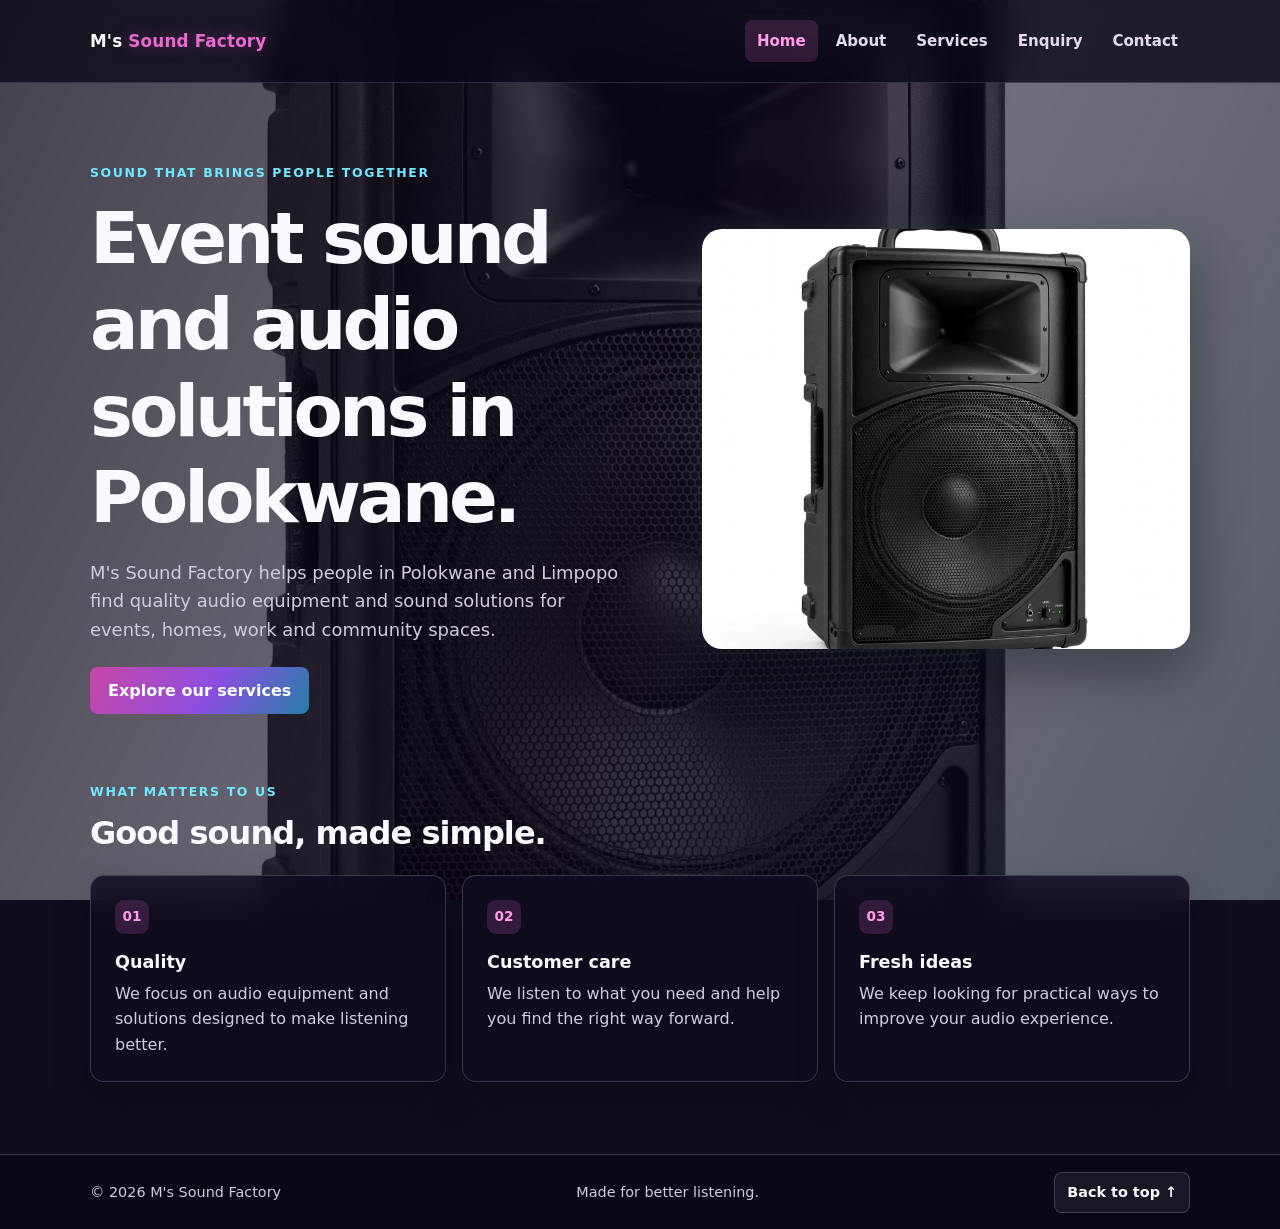
<file: part 1/index.html>
<!DOCTYPE html>
<html lang="en">

<head>
    <meta charset="UTF-8">
    <meta name="viewport" content="width=device-width, initial-scale=1.0">
    <meta name="description" content="Discover event sound services, quality audio equipment and sound solutions from M's Sound Factory in Polokwane, Limpopo.">
    <meta name="theme-color" content="#100d1d">
    <meta property="og:type" content="website">
    <meta property="og:title" content="Event Sound &amp; Audio Equipment | M's Sound Factory">
    <meta property="og:description" content="Explore event sound services, quality audio equipment and sound solutions in Polokwane, Limpopo.">
    <title>Event Sound &amp; Audio Equipment | M's Sound Factory</title>
    <meta http-equiv="Content-Security-Policy" content="default-src 'self'; script-src 'self'; style-src 'self'; img-src 'self' data:; media-src 'self'; frame-src https://maps.google.com; form-action 'self'; base-uri 'self'; object-src 'none'; upgrade-insecure-requests">
    <link rel="stylesheet" href="css/style.css">
    <script src="js/script.js" defer></script>
</head>

<body id="top">
    <video class="site-background-video" autoplay muted loop playsinline preload="metadata" poster="images/speaker.jpeg" aria-hidden="true" tabindex="-1">
        <source src="images/background-video.mp4" type="video/mp4">
    </video>
    <header class="site-header">
        <div class="header-inner">
            <a class="brand" href="index.html">M's <span>Sound Factory</span></a>
            <nav class="site-nav" aria-label="Main navigation">
                <a href="index.html" aria-current="page">Home</a>
                <a href="about.html">About</a>
                <a href="services.html">Services</a>
                <a href="enquiry.html">Enquiry</a>
                <a href="contact.html">Contact</a>
            </nav>
        </div>
    </header>

    <main>
        <section class="hero">
            <div class="hero-copy">
                <p class="eyebrow">Sound that brings people together</p>
                <h1>Event sound and audio solutions in Polokwane.</h1>
                <p class="lead">M's Sound Factory helps people in Polokwane and Limpopo find quality audio equipment and sound solutions for events, homes, work and community spaces.</p>
                <a class="button" href="services.html">Explore our services</a>
            </div>
            <img class="hero-image" src="images/speaker.jpeg" alt="Professional black PA speaker for event sound" fetchpriority="high" decoding="async">
        </section>

        <section class="content-section">
            <p class="eyebrow">What matters to us</p>
            <h2>Good sound, made simple.</h2>
            <div class="card-grid">
                <article class="card">
                    <span class="card-mark" aria-hidden="true">01</span>
                    <h3>Quality</h3>
                    <p>We focus on audio equipment and solutions designed to make listening better.</p>
                </article>
                <article class="card">
                    <span class="card-mark" aria-hidden="true">02</span>
                    <h3>Customer care</h3>
                    <p>We listen to what you need and help you find the right way forward.</p>
                </article>
                <article class="card">
                    <span class="card-mark" aria-hidden="true">03</span>
                    <h3>Fresh ideas</h3>
                    <p>We keep looking for practical ways to improve your audio experience.</p>
                </article>
            </div>
        </section>
    </main>

    <footer class="site-footer">
        <div class="site-footer-inner">
            <p>&copy; <span data-current-year></span> M's Sound Factory</p>
            <p>Made for better listening.</p>
            <button class="back-to-top" type="button">Back to top ↑</button>
        </div>
    </footer>
</body>

</html>
</file>
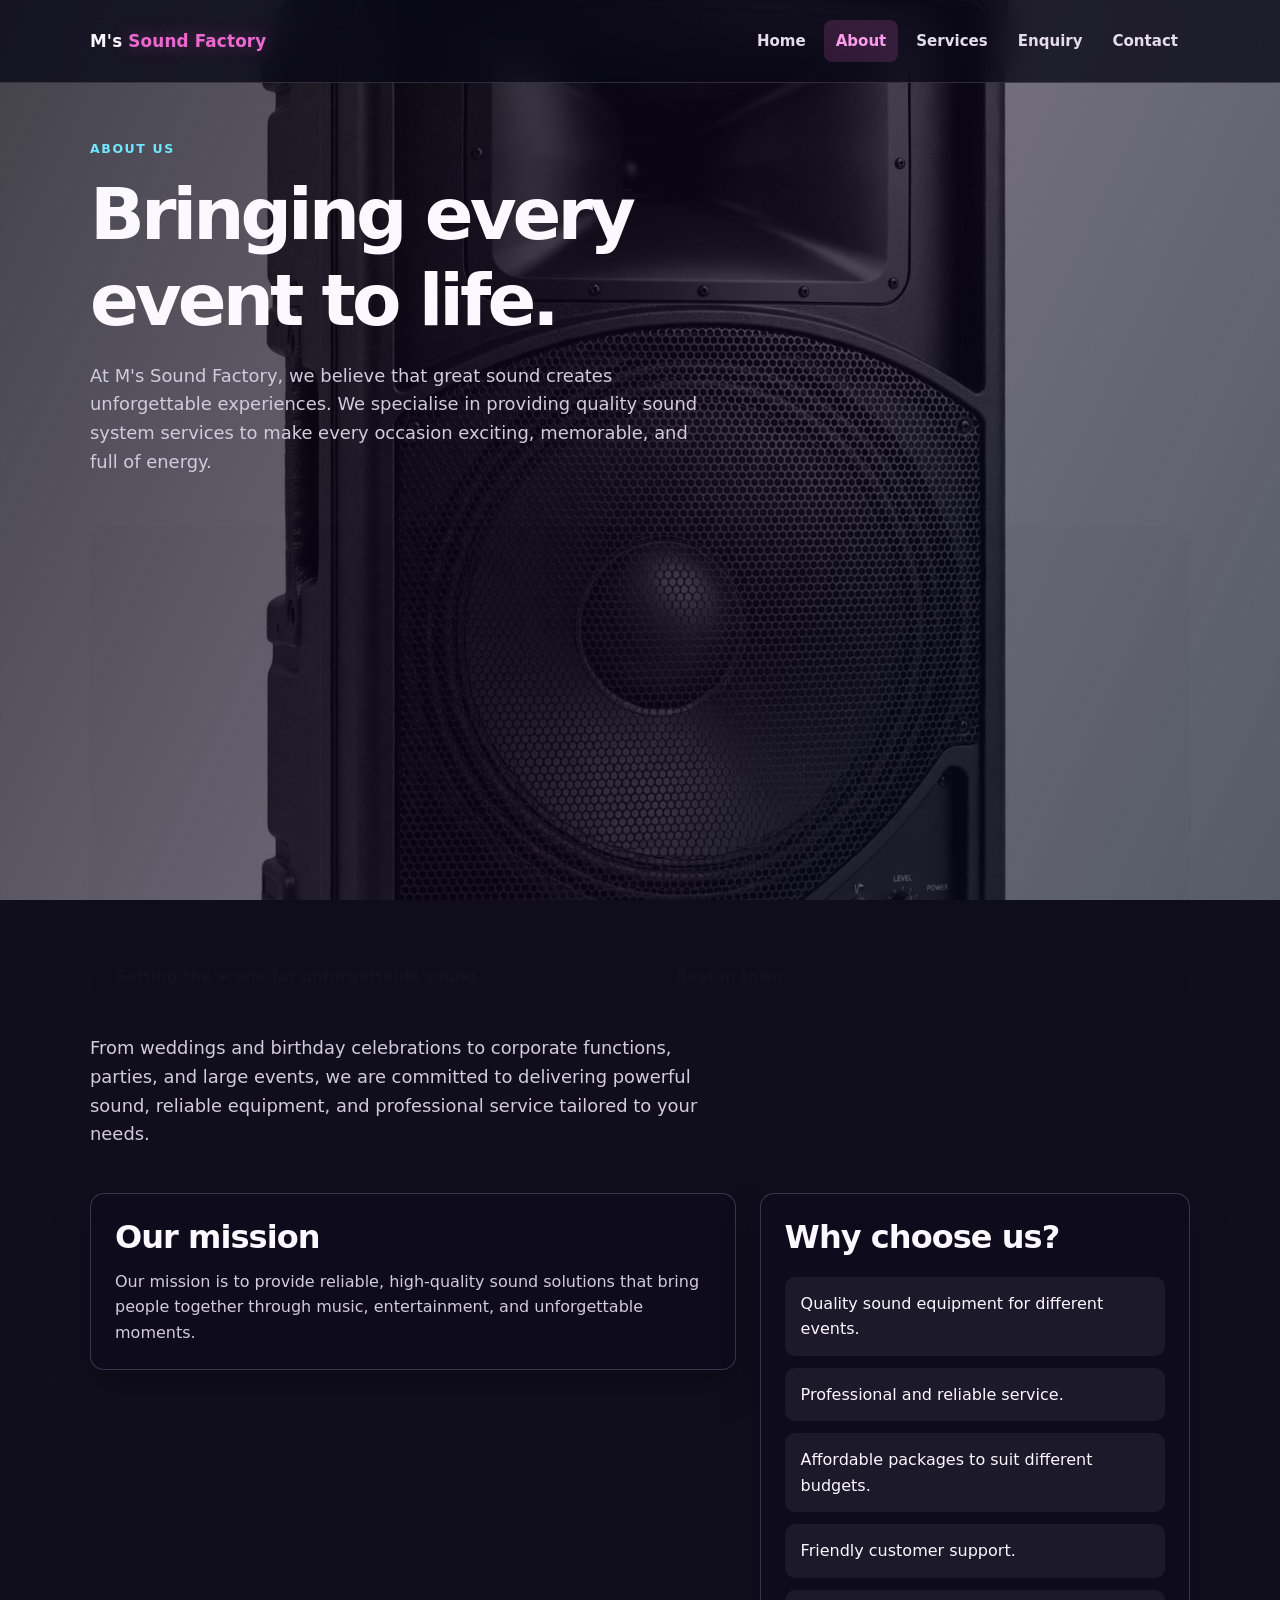
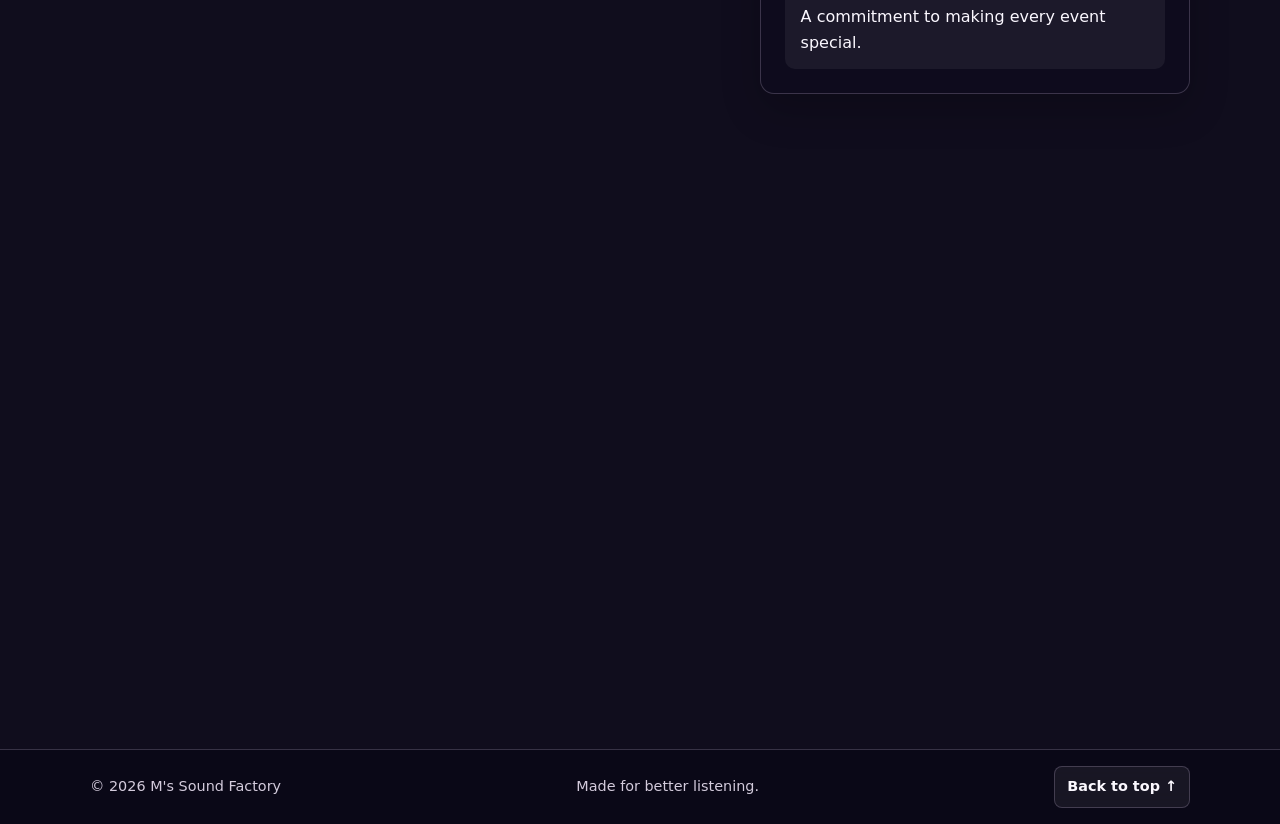
<file: part 1/about.html>
<!DOCTYPE html>
<html lang="en">

<head>
    <meta charset="UTF-8">
    <meta name="viewport" content="width=device-width, initial-scale=1.0">
    <meta name="description" content="Meet M's Sound Factory, providing quality event sound and audio solutions for weddings, parties and functions in Polokwane, Limpopo.">
    <meta name="theme-color" content="#100d1d">
    <meta property="og:type" content="website">
    <meta property="og:title" content="About M's Sound Factory | Polokwane Event Sound">
    <meta property="og:description" content="Learn about our event sound services and audio solutions in Polokwane, Limpopo.">
    <title>About M's Sound Factory | Polokwane Event Sound</title>
    <meta http-equiv="Content-Security-Policy" content="default-src 'self'; script-src 'self'; style-src 'self'; img-src 'self' data:; media-src 'self'; frame-src https://maps.google.com; form-action 'self'; base-uri 'self'; object-src 'none'; upgrade-insecure-requests">
    <link rel="stylesheet" href="css/style.css">
    <script src="js/script.js" defer></script>
</head>

<body id="top">
    <video class="site-background-video" autoplay muted loop playsinline preload="metadata" poster="images/speaker.jpeg" aria-hidden="true" tabindex="-1">
        <source src="images/background-video.mp4" type="video/mp4">
    </video>
    <header class="site-header">
        <div class="header-inner">
            <a class="brand" href="index.html">M's <span>Sound Factory</span></a>
            <nav class="site-nav" aria-label="Main navigation">
                <a href="index.html">Home</a>
                <a href="about.html" aria-current="page">About</a>
                <a href="services.html">Services</a>
                <a href="enquiry.html">Enquiry</a>
                <a href="contact.html">Contact</a>
            </nav>
        </div>
    </header>

    <main>
        <section class="page-intro">
            <p class="eyebrow">About us</p>
            <h1>Bringing every event to life.</h1>
            <p class="lead">At M's Sound Factory, we believe that great sound creates unforgettable experiences. We specialise in providing quality sound system services to make every occasion exciting, memorable, and full of energy.</p>
        </section>

        <section class="about-gallery" aria-label="Our sound and event setup" data-reveal>
            <figure class="about-image-feature">
                <button class="gallery-trigger" type="button" data-lightbox data-caption="Setting the scene for unforgettable sound." aria-label="View the event setup image">
                    <img src="images/about-event.jpeg" alt="Colorful speakers and event lighting at an event sound setup in Polokwane" loading="lazy" decoding="async">
                </button>
                <figcaption>Setting the scene for unforgettable sound.</figcaption>
            </figure>

            <figure class="about-image-feature">
                <button class="gallery-trigger" type="button" data-lightbox data-caption="Best in town." aria-label="View the speaker setup image">
                    <img src="images/best-in-town.jpeg" alt="A stack of illuminated speakers prepared for an event" loading="lazy" decoding="async">
                </button>
                <figcaption>Best in town.</figcaption>
            </figure>
        </section>

        <section class="content-section">
            <p class="lead">From weddings and birthday celebrations to corporate functions, parties, and large events, we are committed to delivering powerful sound, reliable equipment, and professional service tailored to your needs.</p>
        </section>

        <div class="split-layout content-section">
            <section class="info-card">
                <h2>Our mission</h2>
                <p>Our mission is to provide reliable, high-quality sound solutions that bring people together through music, entertainment, and unforgettable moments.</p>
            </section>

            <section class="info-card">
                <h2>Why choose us?</h2>
                <ul class="value-list">
                    <li>Quality sound equipment for different events.</li>
                    <li>Professional and reliable service.</li>
                    <li>Affordable packages to suit different budgets.</li>
                    <li>Friendly customer support.</li>
                    <li>A commitment to making every event special.</li>
                </ul>
            </section>
        </div>

        <section class="content-section faq-section" aria-labelledby="faq-heading" data-reveal>
            <p class="eyebrow">Quick answers</p>
            <h2 id="faq-heading">Frequently asked questions</h2>
            <div class="faq-list" data-accordion>
                <details class="faq-item">
                    <summary>What types of events do you support?</summary>
                    <p>We provide sound solutions for weddings, birthdays, corporate functions, parties, and other events.</p>
                </details>
                <details class="faq-item">
                    <summary>Can you help me choose the right sound setup?</summary>
                    <p>Yes. Send us your requirements through the enquiry form and we can help you explore suitable options.</p>
                </details>
                <details class="faq-item">
                    <summary>How can I request a quotation?</summary>
                    <p>Use the contact or enquiry form and include details about your event and sound requirements.</p>
                </details>
            </div>
        </section>

        <section class="content-section info-card" data-reveal>
            <h2>Let's make your event unforgettable!</h2>
            <p>Contact us today to discuss your event requirements and get a quotation.</p>
            <a class="button" href="contact.html">Contact us</a>
        </section>
    </main>

    <footer class="site-footer">
        <div class="site-footer-inner">
            <p>&copy; <span data-current-year></span> M's Sound Factory</p>
            <p>Made for better listening.</p>
            <button class="back-to-top" type="button">Back to top ↑</button>
        </div>
    </footer>
</body>

</html>
</file>
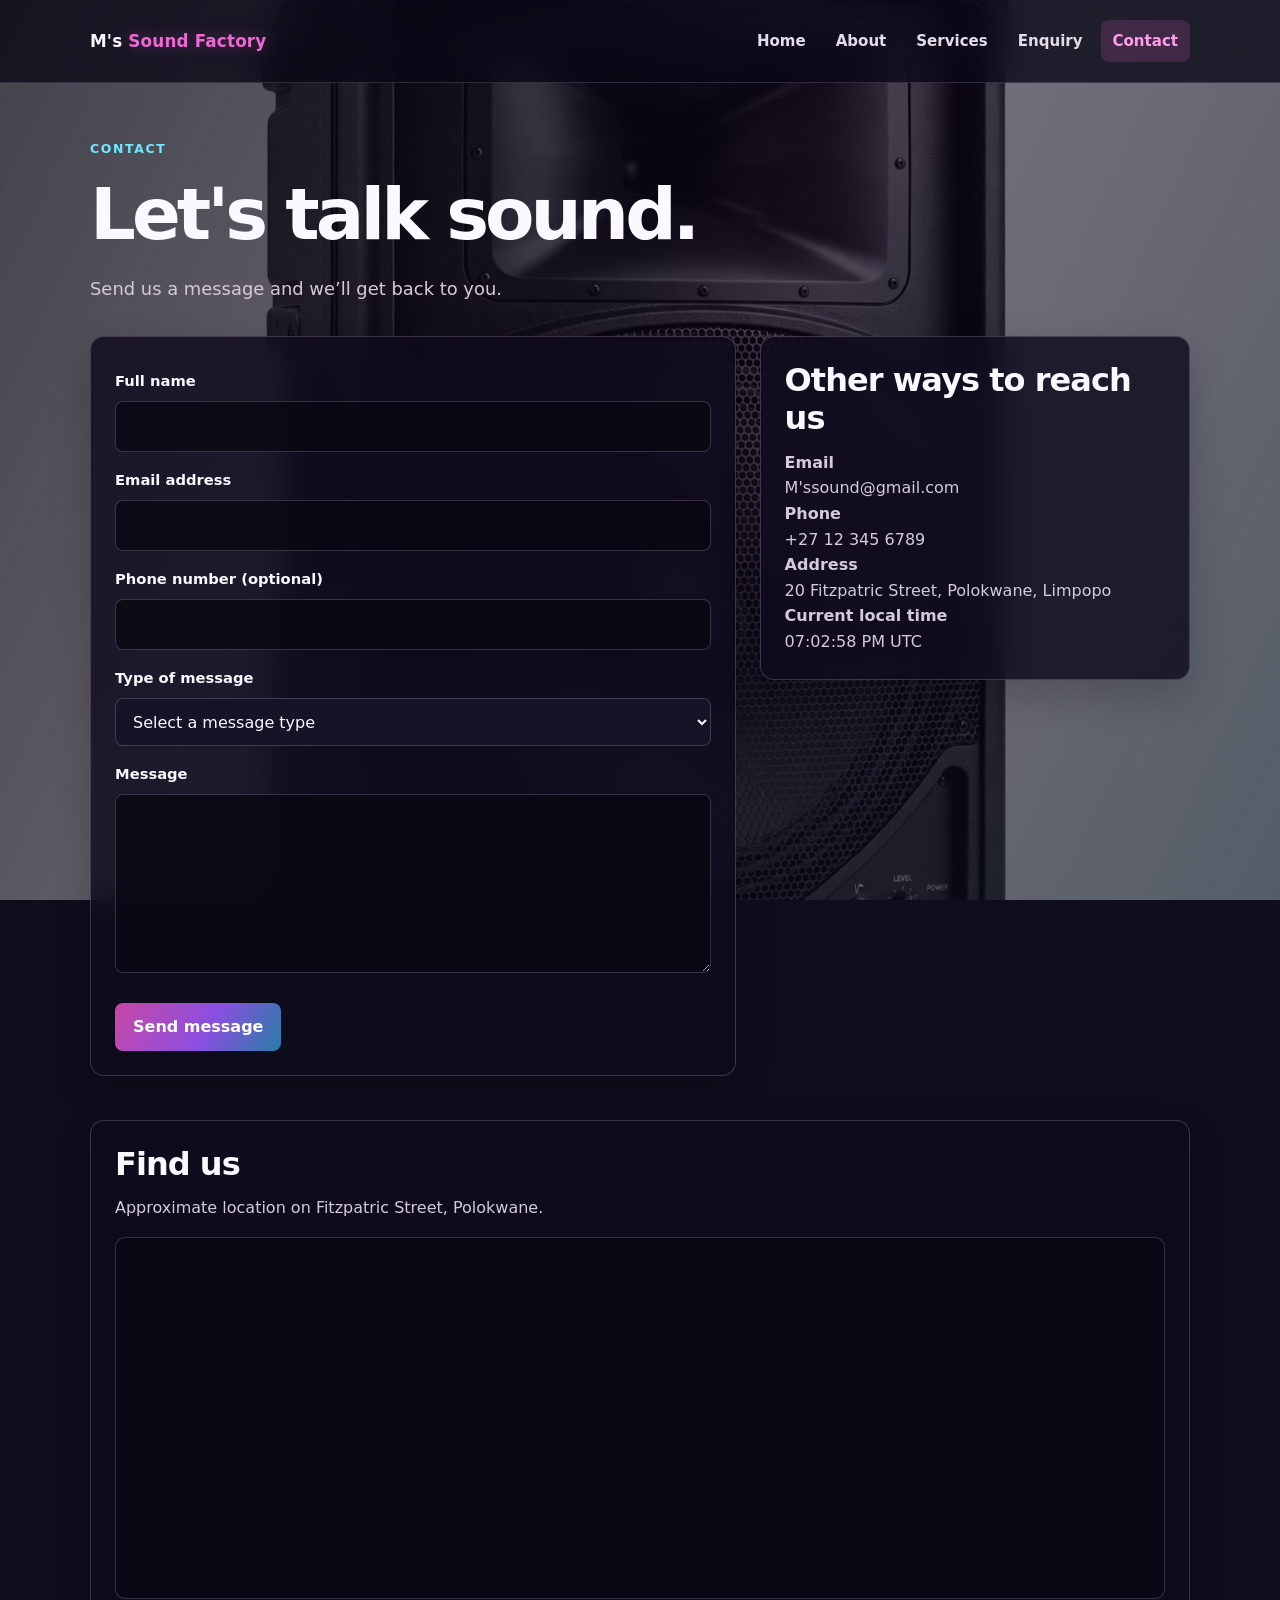
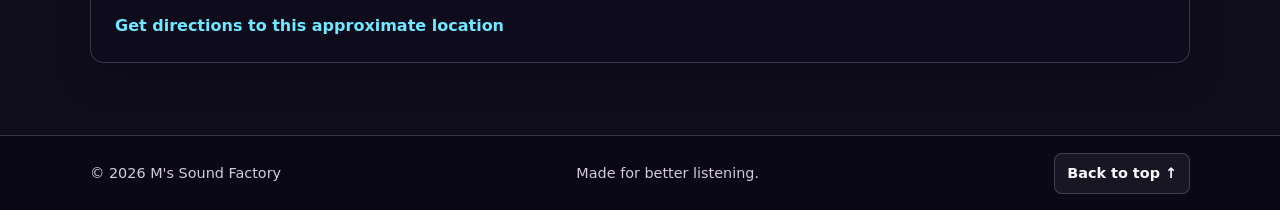
<file: part 1/contact.html>
<!DOCTYPE html>
<html lang="en">

<head>
    <meta charset="UTF-8">
    <meta name="viewport" content="width=device-width, initial-scale=1.0">
    <meta name="description" content="Contact M's Sound Factory for event sound and audio equipment enquiries in Polokwane, Limpopo. Call, email or get directions.">
    <meta name="theme-color" content="#100d1d">
    <meta property="og:type" content="website">
    <meta property="og:title" content="Contact M's Sound Factory | Polokwane, Limpopo">
    <meta property="og:description" content="Get in touch about sound equipment and event audio services in Polokwane, Limpopo.">
    <title>Contact M's Sound Factory | Polokwane, Limpopo</title>
    <meta http-equiv="Content-Security-Policy" content="default-src 'self'; script-src 'self'; style-src 'self'; img-src 'self' data:; media-src 'self'; frame-src https://maps.google.com https://www.google.com; form-action 'self' mailto:; base-uri 'self'; object-src 'none'; upgrade-insecure-requests">
    <link rel="stylesheet" href="css/style.css">
    <script src="js/script.js" defer></script>
</head>

<body id="top">
    <video class="site-background-video" autoplay muted loop playsinline preload="metadata" poster="images/speaker.jpeg" aria-hidden="true" tabindex="-1">
        <source src="images/background-video.mp4" type="video/mp4">
    </video>
    <header class="site-header">
        <div class="header-inner">
            <a class="brand" href="index.html">M's <span>Sound Factory</span></a>
            <nav class="site-nav" aria-label="Main navigation">
                <a href="index.html">Home</a>
                <a href="about.html">About</a>
                <a href="services.html">Services</a>
                <a href="enquiry.html">Enquiry</a>
                <a href="contact.html" aria-current="page">Contact</a>
            </nav>
        </div>
    </header>

    <main>
        <section class="page-intro">
            <p class="eyebrow">Contact</p>
            <h1>Let's talk sound.</h1>
            <p class="lead">Send us a message and we’ll get back to you.</p>
        </section>

        <div class="split-layout">
            <section class="form-card" aria-label="Contact form">
                <form action="mailto:M'ssound@gmail.com" method="post" enctype="text/plain" data-form-purpose="contact">
                    <label for="name">Full name</label>
                    <input type="text" id="name" name="name" autocomplete="name" minlength="2" maxlength="80" required>

                    <label for="email">Email address</label>
                    <input type="email" id="email" name="email" autocomplete="email" maxlength="254" required>

                    <label for="phone">Phone number (optional)</label>
                    <input type="tel" id="phone" name="phone" autocomplete="tel" pattern="(?=(?:.*[0-9]){7})[+]?[0-9 ()-]{7,20}" title="Enter at least 7 digits; you may include a leading +, spaces, parentheses, or hyphens.">

                    <label for="message-type">Type of message</label>
                    <select id="message-type" name="messageType" required>
                        <option value="" selected disabled>Select a message type</option>
                        <option value="General question">General question</option>
                        <option value="Feedback">Feedback</option>
                        <option value="Service support">Service support</option>
                        <option value="Other">Other</option>
                    </select>

                    <label for="message">Message</label>
                    <textarea id="message" name="message" rows="6" minlength="10" maxlength="2000" required></textarea>

                    <button class="button" type="submit">Send message</button>
                    <p class="form-response" data-form-response role="status" aria-live="polite"></p>
                </form>
            </section>

            <aside class="info-card">
                <h2>Other ways to reach us</h2>
                <p><strong>Email</strong><br><a href="mailto:M'ssound@gmail.com">M'ssound@gmail.com</a></p>
                <p><strong>Phone</strong><br><a href="tel:+27123456789">+27 12 345 6789</a></p>
                <p><strong>Address</strong><br>20 Fitzpatric Street, Polokwane, Limpopo</p>
                <p><strong>Current local time</strong><br><time id="current-time">Loading current time…</time></p>
            </aside>
        </div>

        <section class="map-section content-section" aria-labelledby="map-heading">
            <h2 id="map-heading">Find us</h2>
            <p class="map-location-note">Approximate location on Fitzpatric Street, Polokwane.</p>
            <div class="map-frame">
                <iframe
                    src="https://maps.google.com/maps?q=-23.9195648%2C29.4422765&amp;z=18&amp;output=embed"
                    title="Map showing the approximate location on Fitzpatric Street, Polokwane"
                    loading="lazy"
                    referrerpolicy="no-referrer-when-downgrade"
                    allowfullscreen>
                </iframe>
            </div>
            <a class="map-link" href="https://www.google.com/maps/dir/?api=1&amp;destination=-23.9195648%2C29.4422765" target="_blank" rel="noopener noreferrer">Get directions to this approximate location</a>
        </section>
    </main>

    <footer class="site-footer">
        <div class="site-footer-inner">
            <p>&copy; <span data-current-year></span> M's Sound Factory</p>
            <p>Made for better listening.</p>
            <button class="back-to-top" type="button">Back to top ↑</button>
        </div>
    </footer>
</body>

</html>
</file>
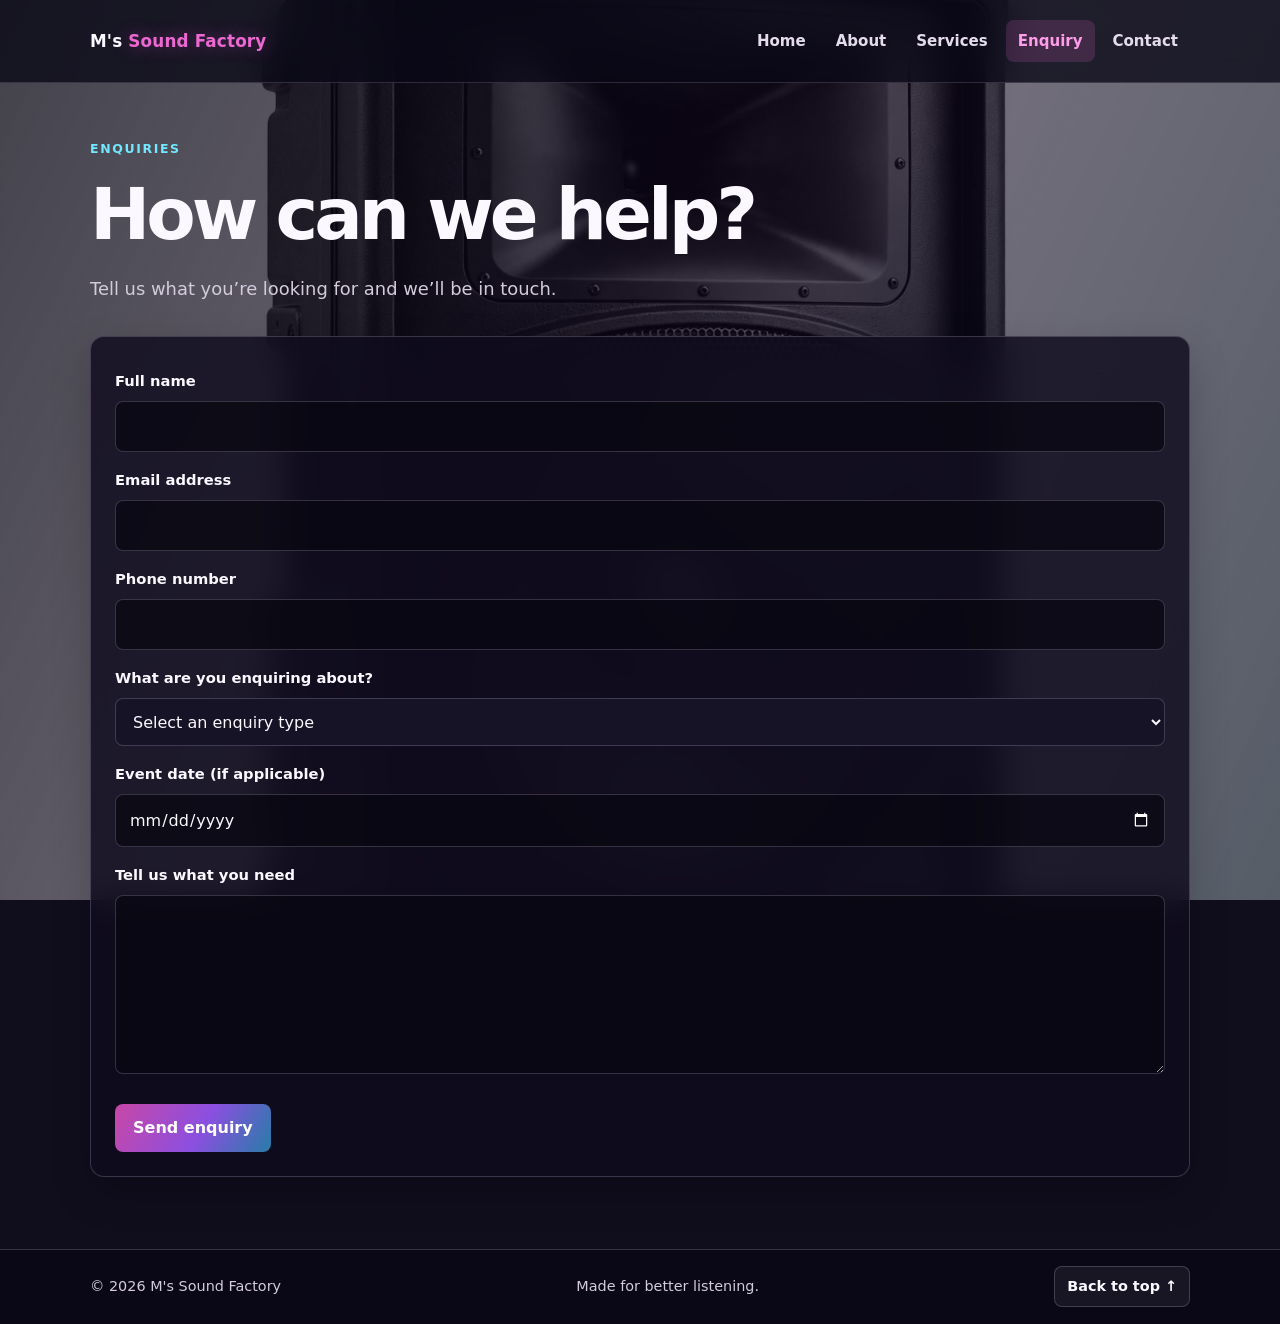
<file: part 1/enquiry.html>
<!DOCTYPE html>
<html lang="en">

<head>
    <meta charset="UTF-8">
    <meta name="viewport" content="width=device-width, initial-scale=1.0">
    <meta name="description" content="Send an enquiry to M's Sound Factory about audio equipment and event sound solutions in Polokwane, Limpopo.">
    <meta name="theme-color" content="#100d1d">
    <meta property="og:type" content="website">
    <meta property="og:title" content="Enquire About Event Sound | M's Sound Factory">
    <meta property="og:description" content="Tell M's Sound Factory what audio equipment or event sound solution you need in Polokwane, Limpopo.">
    <title>Enquire About Event Sound | M's Sound Factory</title>
    <meta http-equiv="Content-Security-Policy" content="default-src 'self'; script-src 'self'; style-src 'self'; img-src 'self' data:; media-src 'self'; frame-src https://maps.google.com; form-action 'self' mailto:; base-uri 'self'; object-src 'none'; upgrade-insecure-requests">
    <link rel="stylesheet" href="css/style.css">
    <script src="js/script.js" defer></script>
</head>

<body id="top">
    <video class="site-background-video" autoplay muted loop playsinline preload="metadata" poster="images/speaker.jpeg" aria-hidden="true" tabindex="-1">
        <source src="images/background-video.mp4" type="video/mp4">
    </video>
    <header class="site-header">
        <div class="header-inner">
            <a class="brand" href="index.html">M's <span>Sound Factory</span></a>
            <nav class="site-nav" aria-label="Main navigation">
                <a href="index.html">Home</a>
                <a href="about.html">About</a>
                <a href="services.html">Services</a>
                <a href="enquiry.html" aria-current="page">Enquiry</a>
                <a href="contact.html">Contact</a>
            </nav>
        </div>
    </header>

    <main>
        <section class="page-intro">
            <p class="eyebrow">Enquiries</p>
            <h1>How can we help?</h1>
            <p class="lead">Tell us what you’re looking for and we’ll be in touch.</p>
        </section>

        <section class="form-card" aria-label="Enquiry form">
            <form action="mailto:M'ssound@gmail.com" method="post" enctype="text/plain" data-form-purpose="enquiry">
                <label for="name">Full name</label>
                <input type="text" id="name" name="name" autocomplete="name" minlength="2" maxlength="80" required>

                <label for="email">Email address</label>
                <input type="email" id="email" name="email" autocomplete="email" maxlength="254" required>

                <label for="phone">Phone number</label>
                <input type="tel" id="phone" name="phone" autocomplete="tel" pattern="(?=(?:.*[0-9]){7})[+]?[0-9 ()-]{7,20}" title="Enter at least 7 digits; you may include a leading +, spaces, parentheses, or hyphens." required>

                <label for="enquiry-type">What are you enquiring about?</label>
                <select id="enquiry-type" name="enquiryType" required>
                    <option value="" selected disabled>Select an enquiry type</option>
                    <option value="Event sound services">Event sound services</option>
                    <option value="Audio equipment">Audio equipment</option>
                    <option value="Volunteer opportunity">Volunteer opportunity</option>
                    <option value="Sponsorship">Sponsorship</option>
                </select>

                <label for="event-date">Event date (if applicable)</label>
                <input type="date" id="event-date" name="eventDate">

                <label for="message">Tell us what you need</label>
                <textarea id="message" name="message" rows="6" minlength="15" maxlength="2000" required></textarea>

                <button class="button" type="submit">Send enquiry</button>
                <p class="form-response" data-form-response role="status" aria-live="polite"></p>
            </form>
        </section>
    </main>

    <footer class="site-footer">
        <div class="site-footer-inner">
            <p>&copy; <span data-current-year></span> M's Sound Factory</p>
            <p>Made for better listening.</p>
            <button class="back-to-top" type="button">Back to top ↑</button>
        </div>
    </footer>
</body>

</html>
</file>
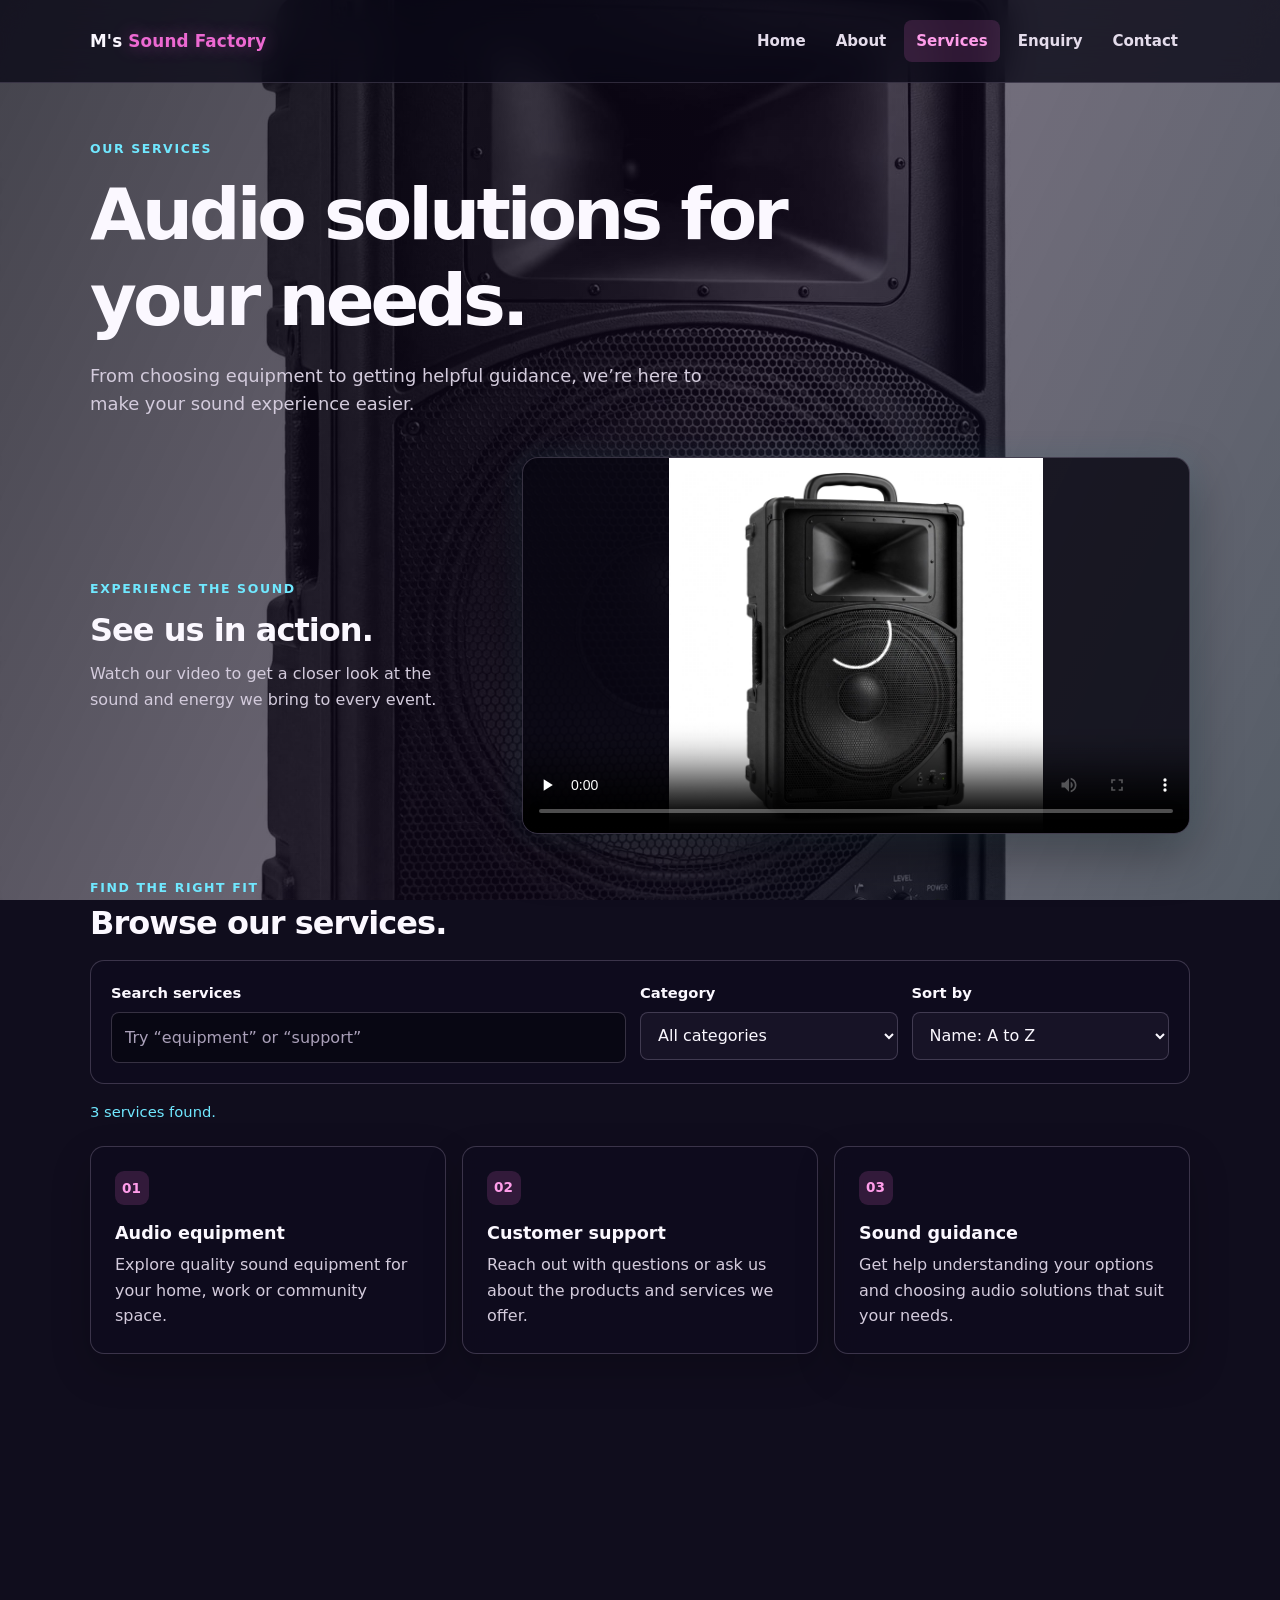
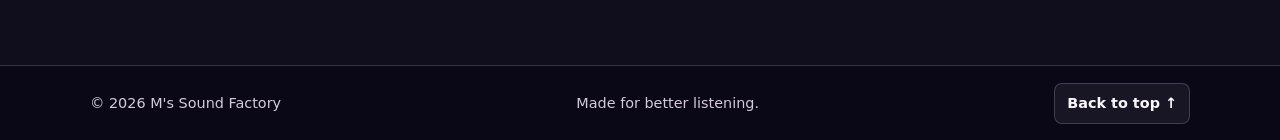
<file: part 1/services.html>
<!DOCTYPE html>
<html lang="en">

<head>
    <meta charset="UTF-8">
    <meta name="viewport" content="width=device-width, initial-scale=1.0">
    <meta name="description" content="Explore audio equipment, sound guidance and event sound services from M's Sound Factory in Polokwane and Limpopo.">
    <meta name="theme-color" content="#100d1d">
    <meta property="og:type" content="website">
    <meta property="og:title" content="Sound Equipment &amp; Event Audio Services | M's Sound Factory">
    <meta property="og:description" content="Find audio equipment, sound guidance and event sound services in Polokwane, Limpopo.">
    <title>Sound Equipment &amp; Event Audio Services | M's Sound Factory</title>
    <meta http-equiv="Content-Security-Policy" content="default-src 'self'; script-src 'self'; style-src 'self'; img-src 'self' data:; media-src 'self'; frame-src https://maps.google.com; form-action 'self'; base-uri 'self'; object-src 'none'; upgrade-insecure-requests">
    <link rel="stylesheet" href="css/style.css">
    <script src="js/script.js" defer></script>
</head>

<body id="top">
    <video class="site-background-video" autoplay muted loop playsinline preload="metadata" poster="images/speaker.jpeg" aria-hidden="true" tabindex="-1">
        <source src="images/background-video.mp4" type="video/mp4">
    </video>
    <header class="site-header">
        <div class="header-inner">
            <a class="brand" href="index.html">M's <span>Sound Factory</span></a>
            <nav class="site-nav" aria-label="Main navigation">
                <a href="index.html">Home</a>
                <a href="about.html">About</a>
                <a href="services.html" aria-current="page">Services</a>
                <a href="enquiry.html">Enquiry</a>
                <a href="contact.html">Contact</a>
            </nav>
        </div>
    </header>

    <main>
        <section class="page-intro">
            <p class="eyebrow">Our services</p>
            <h1>Audio solutions for your needs.</h1>
            <p class="lead">From choosing equipment to getting helpful guidance, we’re here to make your sound experience easier.</p>
        </section>

        <section class="service-video-section" aria-labelledby="service-video-heading">
            <div class="service-video-copy">
                <p class="eyebrow">Experience the sound</p>
                <h2 id="service-video-heading">See us in action.</h2>
                <p>Watch our video to get a closer look at the sound and energy we bring to every event.</p>
            </div>
            <div class="service-video-frame">
                <video controls playsinline preload="none" poster="images/speaker.jpeg">
                    <source src="images/services-showcase.mp4" type="video/mp4">
                    Your browser does not support embedded video.
                </video>
            </div>
        </section>

        <section class="service-browser content-section" aria-labelledby="service-browser-heading">
            <div class="service-browser-heading">
                <p class="eyebrow">Find the right fit</p>
                <h2 id="service-browser-heading">Browse our services.</h2>
            </div>
            <div class="service-filters">
                <div>
                    <label for="service-search">Search services</label>
                    <input type="search" id="service-search" placeholder="Try “equipment” or “support”">
                </div>
                <div>
                    <label for="service-category">Category</label>
                    <select id="service-category">
                        <option value="all">All categories</option>
                        <option value="equipment">Equipment</option>
                        <option value="guidance">Guidance</option>
                        <option value="support">Support</option>
                    </select>
                </div>
                <div>
                    <label for="service-sort">Sort by</label>
                    <select id="service-sort">
                        <option value="az">Name: A to Z</option>
                        <option value="za">Name: Z to A</option>
                    </select>
                </div>
            </div>
            <p class="service-results-status" id="service-results-status" role="status" aria-live="polite"></p>
            <div class="card-grid" id="service-results" aria-label="Filtered services"></div>
        </section>

        <section class="content-section" data-reveal>
            <div class="info-card">
                <h2>Have a question?</h2>
                <p>Tell us what you’re looking for and we’ll help you take the next step.</p>
                <a class="button" href="enquiry.html">Make an enquiry</a>
            </div>
        </section>
    </main>

    <footer class="site-footer">
        <div class="site-footer-inner">
            <p>&copy; <span data-current-year></span> M's Sound Factory</p>
            <p>Made for better listening.</p>
            <button class="back-to-top" type="button">Back to top ↑</button>
        </div>
    </footer>
</body>

</html>
</file>
<file: part 1/css/style.css>
:root {
    color-scheme: dark;
    --ink: #fbf8ff;
    --muted: #d3cbdc;
    --accent: #ed69d2;
    --accent-dark: #c64db0;
    --cyan: #70e8ff;
    --surface: rgba(15, 12, 30, .82);
    --background: #100d1d;
    --border: rgba(232, 218, 255, .2);
}

* {
    box-sizing: border-box;
}

html {
    scroll-behavior: smooth;
}

body {
    min-height: 100vh;
    margin: 0;
    isolation: isolate;
    background: var(--background);
    color: var(--ink);
    font-family: system-ui, -apple-system, BlinkMacSystemFont, "Segoe UI", sans-serif;
    line-height: 1.6;
}

.site-background-video {
    position: fixed;
    z-index: -2;
    inset: 0;
    width: 100%;
    height: 100%;
    object-fit: cover;
    pointer-events: none;
}

body::before {
    position: fixed;
    z-index: -1;
    inset: 0;
    background: linear-gradient(115deg, rgba(8, 7, 19, .76), rgba(20, 9, 34, .58) 55%, rgba(5, 16, 31, .68));
    content: "";
    pointer-events: none;
}

a {
    color: inherit;
    text-decoration: none;
}

a:hover {
    color: var(--accent-dark);
}

img {
    display: block;
    max-width: 100%;
}

.site-header {
    background: rgba(10, 8, 22, .78);
    border-bottom: 1px solid rgba(232, 218, 255, .16);
    backdrop-filter: blur(16px);
}

.header-inner,
main,
.site-footer-inner {
    width: min(1100px, calc(100% - 40px));
    margin-inline: auto;
}

.header-inner {
    display: flex;
    min-height: 82px;
    align-items: center;
    justify-content: space-between;
    gap: 28px;
}

.brand {
    flex: 0 0 auto;
    font-size: 1.05rem;
    font-weight: 750;
    letter-spacing: .01em;
}

.brand span {
    color: var(--accent);
    text-shadow: 0 0 18px rgba(237, 105, 210, .42);
}

.site-nav {
    display: flex;
    flex-wrap: wrap;
    align-items: center;
    justify-content: flex-end;
    gap: 6px;
}

.site-nav a {
    padding: 9px 12px;
    border-radius: 8px;
    color: #e4dceb;
    font-size: .94rem;
    font-weight: 600;
}

.site-nav a:hover,
.site-nav a[aria-current="page"] {
    background: rgba(237, 105, 210, .16);
    color: #ff9dea;
}

main {
    padding-block: 56px 72px;
}

.eyebrow {
    margin: 0 0 12px;
    color: var(--cyan);
    font-size: .78rem;
    font-weight: 750;
    letter-spacing: .13em;
    text-transform: uppercase;
}

h1,
h2,
h3,
p {
    margin-top: 0;
}

h1,
h2,
h3 {
    line-height: 1.2;
    color: var(--ink);
}

h1 {
    max-width: 720px;
    margin-bottom: 18px;
    font-size: clamp(2.35rem, 6vw, 4.5rem);
    letter-spacing: -.055em;
}

h2 {
    margin-bottom: 12px;
    font-size: clamp(1.5rem, 3vw, 2rem);
    letter-spacing: -.03em;
}

h3 {
    margin-bottom: 8px;
    font-size: 1.1rem;
}

p {
    color: var(--muted);
}

.lead {
    max-width: 620px;
    margin-bottom: 0;
    font-size: 1.12rem;
}

.page-intro {
    margin-bottom: 32px;
}

.about-gallery {
    display: grid;
    grid-template-columns: repeat(2, minmax(0, 1fr));
    gap: 22px;
    align-items: stretch;
}

.about-image-feature {
    position: relative;
    overflow: hidden;
    margin: 0;
    border: 1px solid var(--border);
    border-radius: 18px;
    background: var(--surface);
    box-shadow: 0 18px 50px rgba(0, 0, 0, .35), 0 0 30px rgba(112, 232, 255, .1);
}

.gallery-trigger {
    display: block;
    width: 100%;
    padding: 0;
    border: 0;
    background: transparent;
    cursor: zoom-in;
}

.about-image-feature img {
    display: block;
    width: 100%;
    height: clamp(320px, 42vw, 480px);
    object-fit: cover;
    object-position: center;
    transition: transform .35s ease;
}

.about-image-feature:hover img,
.gallery-trigger:focus-visible img {
    transform: scale(1.035);
}

.about-image-feature figcaption {
    position: absolute;
    right: 0;
    bottom: 0;
    left: 0;
    padding: 44px 24px 18px;
    background: linear-gradient(transparent, rgba(8, 7, 19, .82));
    color: #fbf8ff;
    font-size: .95rem;
    font-weight: 650;
}

.hero {
    display: grid;
    grid-template-columns: 1.05fr .95fr;
    min-height: 430px;
    align-items: center;
    gap: clamp(28px, 6vw, 72px);
}

.hero-copy {
    padding-block: 24px;
}

.hero h1 {
    max-width: 540px;
}

.hero-image {
    width: 100%;
    max-height: 420px;
    border-radius: 20px;
    background: var(--surface);
    object-fit: cover;
    box-shadow: 0 18px 55px rgba(0, 0, 0, .44), 0 0 30px rgba(112, 232, 255, .12);
}

.service-video-section {
    display: grid;
    grid-template-columns: minmax(220px, .72fr) minmax(0, 1.28fr);
    align-items: center;
    gap: clamp(24px, 5vw, 56px);
    margin-top: 38px;
}

.service-video-copy p:last-child {
    max-width: 380px;
    margin-bottom: 0;
}

.service-video-frame {
    overflow: hidden;
    border: 1px solid var(--border);
    border-radius: 16px;
    background: rgba(8, 7, 18, .82);
    box-shadow: 0 18px 50px rgba(0, 0, 0, .35), 0 0 30px rgba(112, 232, 255, .1);
}

.service-video-frame video {
    display: block;
    width: 100%;
    max-height: 460px;
    aspect-ratio: 16 / 9;
    object-fit: contain;
}

.button {
    display: inline-flex;
    min-height: 46px;
    align-items: center;
    justify-content: center;
    margin-top: 22px;
    padding: 11px 18px;
    border: 0;
    border-radius: 8px;
    background: linear-gradient(120deg, #c847a7, #8b4fe0 55%, #277da8);
    color: #fff;
    font: inherit;
    font-weight: 700;
    cursor: pointer;
}

.button:hover {
    background: linear-gradient(120deg, #a8358a, #6f38be 55%, #1e638a);
    color: #fff;
    box-shadow: 0 0 24px rgba(237, 105, 210, .22);
}

.content-section {
    margin-top: 44px;
}

.card-grid {
    display: grid;
    grid-template-columns: repeat(3, minmax(0, 1fr));
    gap: 16px;
    margin-top: 22px;
}

.card,
.form-card,
.info-card {
    padding: 24px;
    border: 1px solid var(--border);
    border-radius: 14px;
    background: var(--surface);
    box-shadow: 0 16px 40px rgba(0, 0, 0, .2);
    backdrop-filter: blur(16px);
}

.card {
    transition: transform .2s ease, border-color .2s ease, box-shadow .2s ease;
}

.card:hover {
    transform: translateY(-4px);
    border-color: rgba(237, 105, 210, .48);
    box-shadow: 0 20px 46px rgba(0, 0, 0, .3), 0 0 24px rgba(237, 105, 210, .1);
}

.card p,
.info-card p {
    margin-bottom: 0;
}

.service-browser-heading {
    margin-bottom: 18px;
}

.service-browser-heading .eyebrow {
    margin-bottom: 6px;
}

.service-filters {
    display: grid;
    grid-template-columns: 2fr 1fr 1fr;
    gap: 14px;
    padding: 20px;
    border: 1px solid var(--border);
    border-radius: 14px;
    background: var(--surface);
}

.service-filters > div {
    display: grid;
    align-content: start;
    gap: 7px;
}

.service-filters label {
    margin-top: 0;
}

select {
    width: 100%;
    min-height: 48px;
    padding: 10px 13px;
    border: 1px solid var(--border);
    border-radius: 8px;
    background: #171326;
    color: var(--ink);
    font: inherit;
}

.service-results-status {
    min-height: 1.6em;
    margin: 16px 0 0;
    color: var(--cyan);
    font-size: .92rem;
}

.service-empty {
    grid-column: 1 / -1;
    padding: 24px;
    border: 1px dashed var(--border);
    border-radius: 12px;
    color: var(--muted);
    text-align: center;
}

.faq-section h2 {
    margin-bottom: 18px;
}

.faq-list {
    display: grid;
    gap: 10px;
}

.faq-item {
    overflow: hidden;
    border: 1px solid var(--border);
    border-radius: 12px;
    background: var(--surface);
}

.faq-item summary {
    position: relative;
    padding: 18px 52px 18px 20px;
    color: var(--ink);
    font-weight: 700;
    cursor: pointer;
    list-style: none;
}

.faq-item summary::-webkit-details-marker {
    display: none;
}

.faq-item summary::after {
    position: absolute;
    right: 20px;
    content: "+";
    color: var(--cyan);
    font-size: 1.25rem;
    line-height: 1;
}

.faq-item[open] summary::after {
    content: "−";
}

.faq-item p {
    margin: 0;
    padding: 0 20px 18px;
}

.lightbox {
    width: min(900px, calc(100% - 32px));
    max-width: none;
    max-height: 92vh;
    padding: 54px 20px 20px;
    border: 1px solid var(--border);
    border-radius: 16px;
    background: rgba(12, 9, 24, .98);
    color: var(--ink);
    box-shadow: 0 24px 80px rgba(0, 0, 0, .65);
}

.lightbox::backdrop {
    background: rgba(4, 3, 10, .86);
    backdrop-filter: blur(5px);
}

.lightbox-close {
    position: absolute;
    top: 10px;
    right: 14px;
    width: 40px;
    height: 40px;
    border: 1px solid var(--border);
    border-radius: 50%;
    background: rgba(255, 255, 255, .08);
    color: var(--ink);
    font-size: 1.7rem;
    line-height: 1;
    cursor: pointer;
}

.lightbox-image {
    width: 100%;
    max-height: 70vh;
    object-fit: contain;
}

.lightbox-caption {
    margin: 12px 0;
    text-align: center;
}

.lightbox-controls {
    display: flex;
    justify-content: center;
    gap: 12px;
}

.lightbox-controls button {
    padding: 9px 14px;
    border: 1px solid var(--border);
    border-radius: 8px;
    background: rgba(255, 255, 255, .08);
    color: var(--ink);
    font: inherit;
    cursor: pointer;
}

body.js-enabled [data-reveal] {
    opacity: 0;
    transform: translateY(18px);
    transition: opacity .5s ease, transform .5s ease;
}

body.js-enabled [data-reveal].is-visible {
    opacity: 1;
    transform: translateY(0);
}

.card-mark {
    display: inline-grid;
    width: 34px;
    height: 34px;
    place-items: center;
    margin-bottom: 18px;
    border-radius: 9px;
    background: rgba(237, 105, 210, .16);
    color: #ff9dea;
    font-size: .85rem;
    font-weight: 750;
}

.split-layout {
    display: grid;
    grid-template-columns: minmax(0, 1.2fr) minmax(260px, .8fr);
    gap: 24px;
    align-items: start;
}

.map-section {
    padding: 24px;
    border: 1px solid var(--border);
    border-radius: 14px;
    background: var(--surface);
    box-shadow: 0 16px 40px rgba(0, 0, 0, .2);
    backdrop-filter: blur(16px);
}

.map-frame {
    overflow: hidden;
    min-height: 320px;
    border: 1px solid var(--border);
    border-radius: 10px;
    background: rgba(8, 7, 18, .76);
}

.map-frame iframe {
    display: block;
    width: 100%;
    height: 360px;
    border: 0;
}

.map-link {
    display: inline-block;
    margin-top: 14px;
    color: var(--cyan);
    font-weight: 650;
}

.map-link:hover {
    color: #a8f2ff;
}

.stack {
    display: grid;
    gap: 16px;
}

.value-list {
    display: grid;
    gap: 12px;
    margin: 20px 0 0;
    padding: 0;
    list-style: none;
}

.value-list li {
    padding: 14px 16px;
    border-radius: 10px;
    background: rgba(255, 255, 255, .06);
}

.value-list strong {
    color: #fff;
}

form {
    display: grid;
    gap: 8px;
}

label {
    margin-top: 8px;
    color: var(--ink);
    font-size: .92rem;
    font-weight: 650;
}

input,
textarea {
    width: 100%;
    padding: 12px 13px;
    border: 1px solid var(--border);
    border-radius: 8px;
    background: rgba(8, 7, 18, .76);
    color: var(--ink);
    font: inherit;
}

input:focus,
textarea:focus {
    border-color: var(--accent);
    outline: 3px solid rgba(237, 105, 210, .24);
}

input::placeholder,
textarea::placeholder {
    color: #aaa0b9;
}

a:focus-visible,
button:focus-visible,
input:focus-visible,
textarea:focus-visible {
    outline: 3px solid var(--cyan);
    outline-offset: 3px;
}

textarea {
    min-height: 150px;
    resize: vertical;
}

.form-success {
    margin: 14px 0 0;
    color: #9df7c0;
    font-weight: 700;
}

.form-response:empty {
    display: none;
}

.form-error,
.field-error {
    color: #ffaaaa;
}

.field-error {
    margin-top: -4px;
    font-size: .88rem;
}

.form-email-link {
    display: inline-block;
    margin-top: 6px;
    color: var(--cyan);
    font-weight: 700;
    text-decoration: underline;
    text-underline-offset: 3px;
}

select:focus-visible {
    outline: 3px solid var(--cyan);
    outline-offset: 3px;
}

form .button {
    justify-self: start;
}

.site-footer {
    border-top: 1px solid var(--border);
    background: rgba(10, 8, 22, .82);
    backdrop-filter: blur(16px);
}

.site-footer-inner {
    display: flex;
    min-height: 74px;
    align-items: center;
    justify-content: space-between;
    gap: 12px;
    color: var(--muted);
    font-size: .9rem;
}

.back-to-top {
    padding: 8px 12px;
    border: 1px solid var(--border);
    border-radius: 8px;
    background: rgba(255, 255, 255, .06);
    color: var(--ink);
    font: inherit;
    font-weight: 650;
    cursor: pointer;
}

.back-to-top:hover {
    border-color: var(--accent);
    color: #ff9dea;
}

.site-footer p {
    margin: 0;
}

@media (max-width: 760px) {
    .header-inner {
        align-items: flex-start;
        flex-direction: column;
        gap: 10px;
        padding-block: 18px;
    }

    .site-nav {
        justify-content: flex-start;
        margin-inline: -8px;
    }

    .hero,
    .split-layout,
    .service-video-section {
        grid-template-columns: 1fr;
    }

    .hero {
        gap: 24px;
    }

    .hero-image {
        max-height: 340px;
    }

    .about-gallery {
        grid-template-columns: 1fr;
        gap: 18px;
    }

    .about-image-feature img {
        height: clamp(240px, 72vw, 380px);
    }

    .card-grid {
        grid-template-columns: 1fr;
    }

    .service-filters {
        grid-template-columns: 1fr;
    }
}

@media (max-width: 480px) {
    .header-inner,
    main,
    .site-footer-inner {
        width: min(100% - 28px, 1100px);
    }

    main {
        padding-block: 36px 52px;
    }

    .site-footer-inner {
        align-items: flex-start;
        flex-direction: column;
        justify-content: center;
        padding-block: 16px;
    }

    .back-to-top {
        align-self: flex-start;
    }
}

@media (prefers-reduced-motion: reduce) {
    *,
    *::before,
    *::after {
        scroll-behavior: auto !important;
        animation-duration: .01ms !important;
        animation-iteration-count: 1 !important;
        transition-duration: .01ms !important;
    }

    .site-background-video {
        display: none;
    }

    body.js-enabled [data-reveal] {
        opacity: 1;
        transform: none;
    }

    body {
        background: linear-gradient(rgba(8, 7, 19, .72), rgba(8, 7, 19, .72)), url("../images/about-event.jpeg") center / cover fixed;
    }
}
</file>
